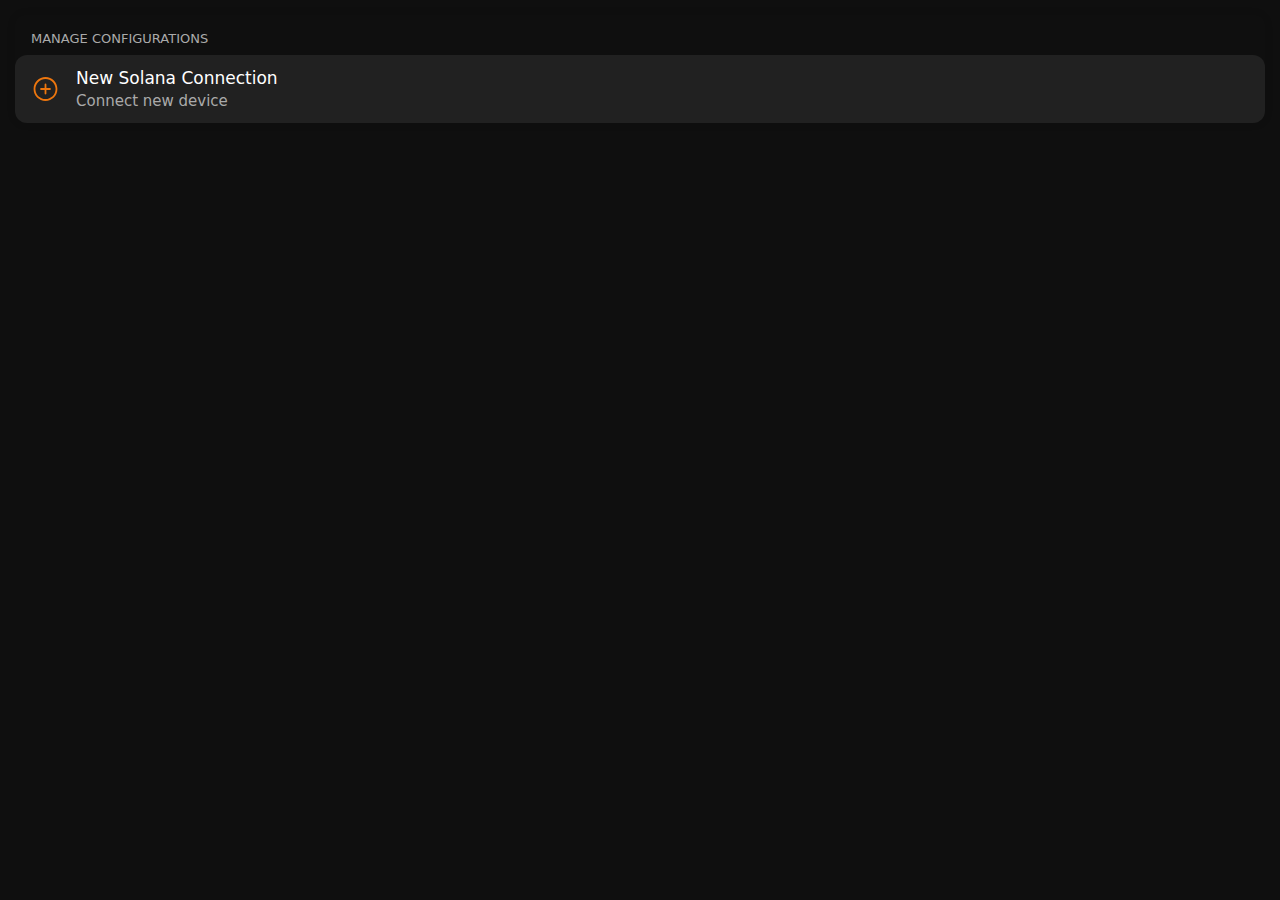
<file: index.html>
<!DOCTYPE html><html lang="en"><head><meta charSet="utf-8"/><meta name="viewport" content="width=device-width, initial-scale=1"/><link rel="stylesheet" href="/_next/static/css/0eabfc91ee663b6a.css" data-precedence="next"/><link rel="preload" as="script" fetchPriority="low" href="/_next/static/chunks/webpack-a1d53158895f1c25.js"/><script src="/_next/static/chunks/4bd1b696-53ad5c552bcbe8b4.js" async=""></script><script src="/_next/static/chunks/215-b8d47d1998640ff3.js" async=""></script><script src="/_next/static/chunks/main-app-a3c9b897c5270ddd.js" async=""></script><script src="/_next/static/chunks/app/layout-f31d4a18c63110ec.js" async=""></script><script src="/_next/static/chunks/870fdd6f-da75306926c7562c.js" async=""></script><script src="/_next/static/chunks/69b09407-3137c758ed9a8eaa.js" async=""></script><script src="/_next/static/chunks/8627a13e-a08041ac518268f6.js" async=""></script><script src="/_next/static/chunks/103-2adcbcd4d38d6fcd.js" async=""></script><script src="/_next/static/chunks/app/page-ea90662c5bd1a8b2.js" async=""></script><link rel="preload" href="https://telegram.org/js/telegram-web-app.js" as="script"/><script>(self.__next_s=self.__next_s||[]).push(["https://telegram.org/js/telegram-web-app.js",{}])</script><script src="/_next/static/chunks/polyfills-42372ed130431b0a.js" noModule=""></script></head><body><div class="tgui-6a12827a138e8827 tgui-56dbb42c1dbd5e2b tgui-865b921add8ee075"><div style="height:100%;width:100%;background:var(--tgui--secondary_bg_color)"><div class="tgui-389a43acd684137a tgui-cfed40fe81d34ad5" style="padding:15px"><section class="tgui-3dfa44f9f78f9a22 tgui-97eca24324122dbc" style="border-radius:10px;box-shadow:0px 0px 10px 1px rgba(0, 0, 0, 0.05)"><div class="tgui-db9be63c4fecf79b"><header class="tgui-d0251b46536ac046 tgui-b7217abb24e8763a"><h1 class="tgui-c3e2e598bd70eee6 tgui-080a44e6ac3f4d27 tgui-5b8bdfbd2af10f59 tgui-c602097b30e4ede9 tgui-f37a43dcc29ade55 tgui-2916d621b0ea5857 tgui-9c200683b316fde6">Manage configurations</h1></header><div class="tgui-4b78bed6e925088e"><div class="tgui-b5d680db78c4cc2e tgui-34eb6f8b96874d40 tgui-b8dfba0b5c3d054c tgui-7b5bccbb645b495f"><div class="tgui-aaa795d78c356ac1"><svg width="29" height="28" fill="none" xmlns="http://www.w3.org/2000/svg" color="var(--tgui--button_color)"><path fill-rule="evenodd" clip-rule="evenodd" d="M14.5 3.9C8.92193 3.9 4.40001 8.42192 4.40001 14c0 5.5781 4.52192 10.1 10.09999 10.1 5.5781 0 10.1-4.5219 10.1-10.1 0-5.57808-4.5219-10.1-10.1-10.1ZM2.60001 14c0-6.57219 5.32781-11.9 11.89999-11.9 6.5722 0 11.9 5.32781 11.9 11.9 0 6.5722-5.3278 11.9-11.9 11.9-6.57218 0-11.89999-5.3278-11.89999-11.9ZM14.5 8.6c.4971 0 .9.40294.9.9v3.6H19c.4971 0 .9.4029.9.9 0 .4971-.4029.9-.9.9h-3.6v3.6c0 .4971-.4029.9-.9.9-.4971 0-.9-.4029-.9-.9v-3.6H10c-.49705 0-.89999-.4029-.89999-.9 0-.4971.40294-.9.89999-.9h3.6V9.5c0-.49706.4029-.9.9-.9Z" fill="currentColor"></path></svg></div><div class="tgui-8735a62be5a8b8a7"><span class="tgui-c3e2e598bd70eee6 tgui-080a44e6ac3f4d27 tgui-5b8bdfbd2af10f59 tgui-65c206f0fd891b6b tgui-a894f59f4c5ad72f"><span class="tgui-1c6d7865a76a19bc">New Solana Connection</span></span><h6 class="tgui-c3e2e598bd70eee6 tgui-080a44e6ac3f4d27 tgui-5b8bdfbd2af10f59 tgui-266b6ffdbad2b90e tgui-8f63cd31b2513281 tgui-d528ef65a8b76273"><span style="color:var(--tgui--hint_color)">Connect new device</span></h6></div></div></div></div></section></div></div></div><script src="/_next/static/chunks/webpack-a1d53158895f1c25.js" async=""></script><script>(self.__next_f=self.__next_f||[]).push([0])</script><script>self.__next_f.push([1,"2:\"$Sreact.fragment\"\n3:I[3726,[],\"ClientSegmentRoot\"]\n4:I[9185,[\"185\",\"static/chunks/app/layout-f31d4a18c63110ec.js\"],\"default\"]\n5:I[9275,[],\"\"]\n6:I[1343,[],\"\"]\n8:I[6513,[],\"ClientPageRoot\"]\n9:I[7534,[\"676\",\"static/chunks/870fdd6f-da75306926c7562c.js\",\"958\",\"static/chunks/69b09407-3137c758ed9a8eaa.js\",\"943\",\"static/chunks/8627a13e-a08041ac518268f6.js\",\"103\",\"static/chunks/103-2adcbcd4d38d6fcd.js\",\"931\",\"static/chunks/app/page-ea90662c5bd1a8b2.js\"],\"default\"]\nc:I[3120,[],\"OutletBoundary\"]\ne:I[3120,[],\"MetadataBoundary\"]\n10:I[3120,[],\"ViewportBoundary\"]\n12:I[6130,[],\"\"]\n1:HL[\"/_next/static/css/0eabfc91ee663b6a.css\",\"style\"]\n"])</script><script>self.__next_f.push([1,"0:{\"P\":null,\"b\":\"CcGO-N_sekZxwwUvkvmkT\",\"p\":\"\",\"c\":[\"\",\"\"],\"i\":false,\"f\":[[[\"\",{\"children\":[\"__PAGE__\",{}]},\"$undefined\",\"$undefined\",true],[\"\",[\"$\",\"$2\",\"c\",{\"children\":[[[\"$\",\"link\",\"0\",{\"rel\":\"stylesheet\",\"href\":\"/_next/static/css/0eabfc91ee663b6a.css\",\"precedence\":\"next\",\"crossOrigin\":\"$undefined\",\"nonce\":\"$undefined\"}]],[\"$\",\"$L3\",null,{\"Component\":\"$4\",\"slots\":{\"children\":[\"$\",\"$L5\",null,{\"parallelRouterKey\":\"children\",\"segmentPath\":[\"children\"],\"error\":\"$undefined\",\"errorStyles\":\"$undefined\",\"errorScripts\":\"$undefined\",\"template\":[\"$\",\"$L6\",null,{}],\"templateStyles\":\"$undefined\",\"templateScripts\":\"$undefined\",\"notFound\":[[\"$\",\"title\",null,{\"children\":\"404: This page could not be found.\"}],[\"$\",\"div\",null,{\"style\":{\"fontFamily\":\"system-ui,\\\"Segoe UI\\\",Roboto,Helvetica,Arial,sans-serif,\\\"Apple Color Emoji\\\",\\\"Segoe UI Emoji\\\"\",\"height\":\"100vh\",\"textAlign\":\"center\",\"display\":\"flex\",\"flexDirection\":\"column\",\"alignItems\":\"center\",\"justifyContent\":\"center\"},\"children\":[\"$\",\"div\",null,{\"children\":[[\"$\",\"style\",null,{\"dangerouslySetInnerHTML\":{\"__html\":\"body{color:#000;background:#fff;margin:0}.next-error-h1{border-right:1px solid rgba(0,0,0,.3)}@media (prefers-color-scheme:dark){body{color:#fff;background:#000}.next-error-h1{border-right:1px solid rgba(255,255,255,.3)}}\"}}],[\"$\",\"h1\",null,{\"className\":\"next-error-h1\",\"style\":{\"display\":\"inline-block\",\"margin\":\"0 20px 0 0\",\"padding\":\"0 23px 0 0\",\"fontSize\":24,\"fontWeight\":500,\"verticalAlign\":\"top\",\"lineHeight\":\"49px\"},\"children\":\"404\"}],[\"$\",\"div\",null,{\"style\":{\"display\":\"inline-block\"},\"children\":[\"$\",\"h2\",null,{\"style\":{\"fontSize\":14,\"fontWeight\":400,\"lineHeight\":\"49px\",\"margin\":0},\"children\":\"This page could not be found.\"}]}]]}]}]],\"notFoundStyles\":[]}]},\"params\":{},\"promise\":\"$@7\"}]]}],{\"children\":[\"__PAGE__\",[\"$\",\"$2\",\"c\",{\"children\":[[\"$\",\"$L8\",null,{\"Component\":\"$9\",\"searchParams\":{},\"params\":\"$0:f:0:1:1:props:children:1:props:params\",\"promises\":[\"$@a\",\"$@b\"]}],null,[\"$\",\"$Lc\",null,{\"children\":\"$Ld\"}]]}],{},null]},null],[\"$\",\"$2\",\"h\",{\"children\":[null,[\"$\",\"$2\",\"OGaRvto6lBYTGN6g5w61s\",{\"children\":[[\"$\",\"$Le\",null,{\"children\":\"$Lf\"}],[\"$\",\"$L10\",null,{\"children\":\"$L11\"}],null]}]]}]]],\"m\":\"$undefined\",\"G\":[\"$12\",\"$undefined\"],\"s\":false,\"S\":true}\n"])</script><script>self.__next_f.push([1,"7:{}\na:{}\nb:{}\n"])</script><script>self.__next_f.push([1,"11:[[\"$\",\"meta\",\"0\",{\"name\":\"viewport\",\"content\":\"width=device-width, initial-scale=1\"}]]\nf:[[\"$\",\"meta\",\"0\",{\"charSet\":\"utf-8\"}]]\n"])</script><script>self.__next_f.push([1,"d:null\n"])</script></body></html>
</file>
<file: _next/static/css/0eabfc91ee663b6a.css>
.tgui-f23c0e195677169c{background:var(--tgui--bg_color);overflow:hidden}.tgui-947b927060015de8{max-height:0;transition:max-height .1s ease-in-out}.tgui-60e7968097edfa6f{color:var(--tgui--link_color);transition:transform .15s ease-out}.tgui-c900ecbd6d8d6d5e{transform:rotate(180deg)}.tgui-b8dfba0b5c3d054c{--tgui--cell--middle--padding:16px 0;align-items:center;display:flex;gap:24px;padding:0 24px}.tgui-7b5bccbb645b495f{gap:16px}.tgui-7edaaf0c57797623{background:var(--tgui--tertiary_bg_color)}.tgui-56b2e897ed7ccb22,.tgui-aaa795d78c356ac1{align-items:center;display:flex;justify-content:center}.tgui-8735a62be5a8b8a7{display:flex;flex-direction:column;flex-grow:1;gap:2px;max-width:100%;min-width:0;padding:var(--tgui--cell--middle--padding)}.tgui-1c6d7865a76a19bc,.tgui-8735a62be5a8b8a7>*{overflow:hidden;text-overflow:ellipsis}.tgui-b8dfba0b5c3d054c:not(.tgui-6c49dadccf648a5b) .tgui-1c6d7865a76a19bc,.tgui-b8dfba0b5c3d054c:not(.tgui-6c49dadccf648a5b) .tgui-8735a62be5a8b8a7>*{white-space:nowrap}.tgui-46dd90b57ffed25f{color:var(--tgui--subtitle_text_color)}.tgui-a894f59f4c5ad72f{align-items:center;display:inline-flex;gap:4px}.tgui-bb909928b48f948b,.tgui-d528ef65a8b76273,.tgui-fc059ed3ac5799a6{color:var(--tgui--hint_color)}.tgui-7b5bccbb645b495f{--tgui--cell--middle--padding:12px 0;padding:0 16px}@media (hover:hover) and (pointer:fine){.tgui-b8dfba0b5c3d054c:hover{background:var(--tgui--tertiary_bg_color)}}.tgui-b5d680db78c4cc2e{cursor:pointer;isolation:isolate;position:relative;transition:opacity .15s ease-out}.tgui-b5d680db78c4cc2e[readonly]{cursor:default;pointer-events:visible}.tgui-b5d680db78c4cc2e[disabled]{cursor:default;opacity:.35}.tgui-34eb6f8b96874d40:active,.tgui-7c5d6c1f6bbe3eaf:active{opacity:.65}@media (hover:hover) and (pointer:fine){.tgui-34eb6f8b96874d40:hover,.tgui-7c5d6c1f6bbe3eaf:hover{opacity:.85}}.tgui-8071f6e38c77bc0b{border-radius:inherit;bottom:0;left:0;overflow:hidden;position:absolute;right:0;top:0;transition:background-color .15s ease-out}.tgui-e156954daf886976{animation:tgui-81605f53eca39186 .3s cubic-bezier(.3,.3,.5,1);background:var(--tgui--outline);border-radius:50%;content:"";height:24px;margin:-12px 0;opacity:0;position:absolute;width:24px}@keyframes tgui-81605f53eca39186{0%{opacity:1;transform:scale(1)}30%{opacity:1}to{opacity:0;transform:scale(8)}}.tgui-30064fce0d501f17{font-size:var(--tgui--subheadline1--font_size);line-height:var(--tgui--subheadline1--line_height)}.tgui-8f63cd31b2513281{font-size:var(--tgui--subheadline2--font_size);line-height:var(--tgui--subheadline2--line_height)}.tgui-c3e2e598bd70eee6{font-family:var(--tgui--font-family)}.tgui-080a44e6ac3f4d27{margin:0}.tgui-5c92f90c2701fa17{font-weight:var(--tgui--font_weight--accent1)}.tgui-809f1f8a3f64154d{font-weight:var(--tgui--font_weight--accent2)}.tgui-5b8bdfbd2af10f59{font-weight:var(--tgui--font_weight--accent3)}.tgui-c602097b30e4ede9{text-transform:uppercase}.tgui-2916d621b0ea5857{font-size:var(--tgui--caption1--font_size);line-height:var(--tgui--caption1--line_height)}.tgui-937d123c23df98b3{font-size:var(--tgui--caption2--font_size);line-height:var(--tgui--caption2--line_height)}.tgui-65c206f0fd891b6b{font-size:var(--tgui--text--font_size);line-height:var(--tgui--text--line_height)}.tgui-91c5537b51b490a7{border-radius:50%}.tgui-305551eb3f5abb68.tgui-305551eb3f5abb68{background-color:var(--tgui--secondary_fill);color:var(--tgui--link_color)}.tgui-30d8642662534eb5{align-items:center;background-color:var(--tgui--tertiary_bg_color);box-shadow:0 0 0 1px var(--tgui--outline);display:flex;justify-content:center;position:relative}.tgui-1191c597a64dbd25{border-radius:inherit;display:block;height:100%;object-fit:cover;position:absolute;visibility:hidden;width:100%}.tgui-72bd4140eca37f53 .tgui-1191c597a64dbd25{visibility:visible}.tgui-5ee2f1c6e1da49b5{align-items:center;display:flex;justify-content:center;position:absolute}.tgui-e3bcc434a6ee9317{position:absolute;right:-12px;top:-12px}.tgui-562f7459d74103ea{align-items:center;border-radius:20px;box-sizing:border-box;display:inline-flex;height:20px;justify-content:center;margin:0 6px;min-width:20px;padding:0 5px}.tgui-c1a5e9170826a773{height:24px;padding:0 6px}.tgui-4f69ed647e40e245{border-radius:50%;display:inline-block;height:6px;margin:7px;width:6px}.tgui-6e63faaa2b33f4ae{background:var(--tgui--button_color);color:var(--tgui--button_text_color)}.tgui-4b52474c713ffa7c{background:var(--tgui--destructive_text_color);color:var(--tgui--button_text_color)}.tgui-0278f262d68294f0{background:var(--tgui--secondary_fill);color:var(--tgui--link_color)}.tgui-0883e451f3707277{background:var(--tgui--plain_background);color:var(--tgui--plain_foreground)}.tgui-6b3dbcedd9052940{background:var(--tgui--white);color:var(--tgui--link_color)}.tgui-e05fce4753086879{font-size:var(--tgui--headline--font_size);line-height:var(--tgui--headline--line_height)}.tgui-c6d7432a5c12debe{font-size:var(--tgui--large_title--font_size);line-height:var(--tgui--large_title--line_height)}.tgui-2fc52ee93e8068a6{font-size:var(--tgui--title1--font_size);line-height:var(--tgui--title1--line_height)}.tgui-72c2a480384c4fb1{font-size:var(--tgui--title2--font_size);line-height:var(--tgui--title2--line_height)}.tgui-45c5f45d3e9105f4{font-size:var(--tgui--title3--font_size);line-height:var(--tgui--title3--line_height)}.tgui-54214e0db34f53c3{position:absolute;right:-12px;top:0}.tgui-28e0a2576155be01{display:flex}.tgui-28e0a2576155be01>:not(:first-child){margin-left:-12px}.tgui-28e0a2576155be01>*{box-shadow:0 0 0 3px var(--tgui--bg_color)}.tgui-c3d21871b48e0ba3{background:var(--tgui--bg_color);display:flex;gap:20px;overflow:hidden;padding:16px 20px;position:relative}.tgui-7b260d7ad33f3ba0:not(.tgui-f80265c401d577b0){box-shadow:var(--tgui--base--section--box_shadow)}.tgui-cefdf70a2d9648ea{border-radius:16px}.tgui-f80265c401d577b0{padding:20px}.tgui-f80265c401d577b0 .tgui-2646957e5c9379f3{color:var(--tgui--white)}.tgui-f80265c401d577b0 .tgui-62a759a0c54c3667{color:var(--tgui--white);opacity:.8}.tgui-d67d90bbcab86e14{background:var(--tgui--bg_color)}.tgui-7b260d7ad33f3ba0.tgui-d67d90bbcab86e14{border:1px solid var(--tgui--outline);border-radius:16px;box-shadow:none;margin:8px 20px}.tgui-cefdf70a2d9648ea.tgui-d67d90bbcab86e14{background:var(--tgui--quartenary_bg_color);margin:8px 16px}.tgui-11921b54915b369c{bottom:0;left:0;position:absolute;right:0;top:0}.tgui-a04b768cea14d789{display:flex;flex:1 1;flex-direction:column;gap:2px;z-index:var(--tgui--z-index--simple)}.tgui-62a759a0c54c3667{color:var(--tgui--subtitle_text_color)}.tgui-1e638bcb841cdfbc{color:var(--tgui--hint_color)}.tgui-5e0d89b3bc8342d8{display:flex;gap:4px;margin-top:10px}.tgui-fa2f2ea4a4ffc035{border-radius:50%;height:28px}.tgui-79024fcb6d81ad79{background:var(--tgui--secondary_fill);border-left:3px solid var(--tgui--link_color);border-radius:4px;padding:6px 28px 8px 12px;position:relative}.tgui-16ed20e7a6e2daa0{color:var(--tgui--text_color)}.tgui-bd5b6cd161834705{display:block;position:absolute;right:6px;top:4px}.tgui-6c9b3f1fd52a3108{color:var(--tgui--link_color)}.tgui-117e77cd385a9c8d{align-items:center;border:none;border-radius:8px;box-sizing:border-box;display:inline-flex;justify-content:center;max-width:100%;min-width:80px;text-decoration:none}.tgui-726846958fe7f4a0{flex-grow:1;width:100%}.tgui-117e77cd385a9c8d:after{background:var(--tgui--bg_color);bottom:0;content:"";left:0;opacity:0;position:absolute;right:0;top:0;transition:opacity .15s ease-out}.tgui-06cc94d03a7c4dd7,.tgui-8310172a5320ab71{align-items:center;display:flex;justify-content:center}.tgui-5f6014c0f063b6de{overflow:hidden;text-overflow:ellipsis;white-space:nowrap;z-index:var(--tgui--z-index--simple)}.tgui-014f2b7d196b090d.tgui-014f2b7d196b090d{align-items:center;background:inherit;border-radius:inherit;color:var(--tgui--button--spinner-color);cursor:auto;display:flex;height:100%;justify-content:center;position:absolute;width:100%}.tgui-13f23a224303ddaa{border-radius:20px;gap:6px;height:36px;min-width:34px;padding:8px 12px}.tgui-1a16a49d89076ff4{gap:8px;height:42px;min-width:42px;padding:8px 14px}.tgui-9cef742a22f195c9{gap:10px;height:50px;padding:10px 20px}.tgui-8a1ca9efa24f4809{--tgui--button--hovered-opacity:.15;--tgui--button--spinner-color:var(--tgui--button_text_color);background:var(--tgui--button_color);color:var(--tgui--button_text_color)}.tgui-91bda9a36246a33c{--tgui--button--hovered-opacity:.07;--tgui--button--spinner-color:var(--tgui--link_color);background:var(--tgui--secondary_fill);color:var(--tgui--link_color)}.tgui-48956537c34690db{--tgui--button--hovered-opacity:.03;--tgui--button--spinner-color:var(--tgui--plain_foreground);background:transparent;color:var(--tgui--link_color)}.tgui-93106efd6b6d66ee{background:var(--tgui--plain_background)}.tgui-93106efd6b6d66ee,.tgui-e884e36ff1faa596{--tgui--button--hovered-opacity:.5;--tgui--button--spinner-color:var(--tgui--plain_foreground);color:var(--tgui--plain_foreground)}.tgui-e884e36ff1faa596{background:inherit;box-shadow:0 0 0 1px var(--tgui--outline)}.tgui-ba6d30cc81e39ae5{--tgui--button--hovered-opacity:.5;--tgui--button--spinner-color:var(--tgui--surface_dark);background:var(--tgui--white)}.tgui-55e8aa7f5cea2280.tgui-1a16a49d89076ff4{border-radius:12px}.tgui-55e8aa7f5cea2280:after{content:unset}.tgui-490cb0f5ec4998f3 .tgui-06cc94d03a7c4dd7,.tgui-490cb0f5ec4998f3 .tgui-5f6014c0f063b6de,.tgui-490cb0f5ec4998f3 .tgui-8310172a5320ab71{opacity:0}@media (hover:hover) and (pointer:fine){.tgui-117e77cd385a9c8d:hover:after{opacity:var(--tgui--button--hovered-opacity)}}.tgui-0ac8c3540e603b63{color:var(--tgui--link_color)}.tgui-562a3eae646b486d{color:var(--tgui--hint_color)}.tgui-dbf261f4b3046bb3{background:var(--tgui--tertiary_bg_color);border-radius:20px;box-shadow:0 32px 64px 0 rgba(0,0,0,.04),0 0 2px 1px rgba(0,0,0,.02);display:inline-block;overflow:hidden;position:relative}.tgui-c6ad96fdf8ce4b28{background:var(--tgui--plain_foreground)}.tgui-80c6a0ba7b3c11fd{--tgui--cell--middle--padding:16px 0;background:var(--tgui--card_bg_color);padding:0 20px}.tgui-814d1971a92687e3{--tgui--text_color:var(--tgui--white);--tgui--hint_color:hsla(0,0%,100%,.75);background:linear-gradient(180deg,transparent 0,var(--tgui--black) 100%);bottom:0;left:0;padding-top:48px;position:absolute;right:0}.tgui-422c21c917cc0873{display:-webkit-box;-webkit-line-clamp:2;-webkit-box-orient:vertical;white-space:break-spaces}.tgui-27c5a061c5f35c04{font-weight:var(--tgui--font_weight--accent2)}.tgui-814d1971a92687e3 .tgui-27c5a061c5f35c04{color:var(--tgui--white)}.tgui-79efb12936705a6f{position:absolute;right:16px;top:16px}.tgui-6372c64c79ad2959{align-items:center;border-radius:10px;box-sizing:border-box;display:inline-flex;gap:8px;justify-content:center;padding:8px 12px;-webkit-user-select:none;-moz-user-select:none;user-select:none}.tgui-b8b077d7e3491b30{background:var(--tgui--surface_primary);box-shadow:0 12px 24px 0 rgba(0,0,0,.05)}.tgui-ccc3e4a302799418{background:var(--tgui--plain_background)}.tgui-fdfccf8f92c11530{border-radius:10px;box-shadow:0 0 0 1px var(--tgui--outline)}.tgui-9c7ff8cd23a6ea9a{color:var(--tgui--plain_foreground);flex:1 1;overflow:hidden;text-overflow:ellipsis}.tgui-0d7ce20ebc0fc7aa{margin-right:2px}.tgui-67f596882eb2b6ab{align-items:center;color:var(--tgui--secondary_hint_color);display:flex;margin-top:1.5px}.tgui-a8ce18a8594cea9b{align-items:center;background:transparent;border:none;color:var(--tgui--link_color);display:flex;gap:24px;height:48px;padding:10px 24px;width:100%}.tgui-6e7ca796043fe6ca{color:var(--tgui--destructive_text_color)}.tgui-f464dba82cb8b46e{gap:18px;height:44px;padding:8px 18px}.tgui-c5be765fabc1327f{text-align:right}.tgui-437ab2028f14c95c{align-items:center;color:var(--tgui--secondary_hint_color);display:flex;gap:12px}.tgui-4af039094fb946b4{color:var(--tgui--hint_color);margin:2px 0 0}.tgui-97dd747d03e9d3e0{align-items:center;color:var(--tgui--hint_color);display:flex;gap:8px}.tgui-64a5a0dc5509605e{flex-grow:1;overflow-wrap:anywhere}.tgui-3b026a2674eb3f4c{flex-shrink:0}.tgui-dda0e80fdf796ba5{border:none;border-radius:12px;display:inline-flex;padding:8px}.tgui-b92d762e02762017{border-radius:50%;padding:6px}.tgui-93cba8aff2e72079{background:var(--tgui--secondary_fill);color:var(--tgui--link_color)}.tgui-08ef1486bc111162{background:transparent;color:var(--tgui--link_color)}.tgui-2250ff52f0b5cf71{background:var(--tgui--plain_background);color:var(--tgui--plain_foreground)}.tgui-53781f3cf83e8be1{background:inherit;box-shadow:0 0 0 1px var(--tgui--outline);color:var(--tgui--plain_foreground)}.tgui-39e9f02ce4b4b950{display:flex;gap:12px}.tgui-b3d7f75461a64b76{gap:8px}.tgui-c5545e0bc6105e48{align-items:center;background:transparent;border:none;border-radius:12px;box-sizing:border-box;color:var(--tgui--link_color);display:flex;flex:1 0;flex-direction:column;gap:3px;justify-content:center;max-width:100%;min-height:60px;min-width:64px;padding:0 12px}.tgui-bf32cd3c110b8729{gap:4px;min-height:64px;min-width:72px}.tgui-99a630d0096f2169{background:var(--tgui--secondary_fill)}.tgui-30bf4976f818e8bf{background:var(--tgui--plain_background);color:var(--tgui--plain_foreground)}.tgui-c0c9bf3b1a53a8a4{max-width:inherit;overflow:hidden;text-overflow:ellipsis;white-space:nowrap}.tgui-389a43acd684137a>:not(:last-child){margin-bottom:12px}.tgui-cfed40fe81d34ad5{box-sizing:border-box;padding:10px 18px}.tgui-e5c3a5b87f8b1f46{align-items:center;display:flex;flex-direction:column;gap:24px;justify-content:center;overflow:hidden;padding:32px}.tgui-9c3dbc0ef84585d4{margin:0;overflow-wrap:anywhere;text-align:center}.tgui-87cd6af55f73428d{color:var(--tgui--hint_color)}.tgui-87cd6af55f73428d:not(:first-child){margin-top:8px}.tgui-8e15431b81f6601e .tgui-db9be63c4fecf79b{background:var(--tgui--section_bg_color);box-shadow:0 1px 2px 0 rgba(0,0,0,.1)}.tgui-97eca24324122dbc .tgui-4b78bed6e925088e{background:var(--tgui--section_bg_color);border-radius:12px}.tgui-97eca24324122dbc .tgui-4b78bed6e925088e>:first-child{border-radius:12px 12px 0 0}.tgui-97eca24324122dbc .tgui-4b78bed6e925088e>:last-child{border-radius:0 0 12px 12px}.tgui-97eca24324122dbc .tgui-4b78bed6e925088e>:only-child{border-radius:12px}.tgui-8af0d10d5540c6cc{border-top:none;border-color:var(--tgui--outline);border-width:var(--tgui--border--width);margin:0}.tgui-dbb364e8ced00cc8{padding:12px 24px}.tgui-8c4c6f82ba895475{padding:8px 16px 0}.tgui-8ebba379083b615a{padding:16px 24px 20px;text-align:center}.tgui-8c4c6f82ba895475.tgui-8ebba379083b615a{padding:16px 16px 0}.tgui-67471b69da3e3062{color:var(--tgui--section_header_text_color)}.tgui-d0251b46536ac046{color:var(--tgui--link_color);padding:20px 24px 4px 22px}.tgui-34fd1a25cc171439{color:var(--tgui--text_color);padding-left:24px}.tgui-b7217abb24e8763a{color:var(--tgui--section_header_text_color);padding:16px 16px 8px}.tgui-b7217abb24e8763a.tgui-34fd1a25cc171439{color:var(--tgui--text_color);padding:0 0 12px}.tgui-f492b616576c67fb{display:flex;gap:9px;padding:12px}.tgui-d45985ba4cb27e5f{background:var(--tgui--tertiary_bg_color);border-radius:2px;height:3px;min-width:3px;width:100%}.tgui-352b8d247f473986{background:var(--tgui--link_color)}.tgui-b53f1370d519b689{display:flex;flex-direction:column;gap:24px;margin:0;padding:32px 44px}.tgui-732e8859c58ffb77{flex-direction:row}.tgui-4614301efc783534{display:flex;overflow-x:scroll;-webkit-overflow-scrolling:touch;scrollbar-width:none}.tgui-4e145f66199825da::-webkit-scrollbar{display:none}.tgui-caaaa27ccfa566b7{--tgui--timeline--item--thickness:4px;--tgui--timeline--item--size:12px;display:flex;gap:32px}.tgui-caaaa27ccfa566b7:last-child .tgui-3fc2f0d7045d23d8{display:none}.tgui-0f46575488c31b93{min-width:var(--tgui--timeline--item--size);position:relative}.tgui-d7ba9c56743387af{border-radius:50%;height:var(--tgui--timeline--item--size);left:0;top:4px;width:var(--tgui--timeline--item--size)}.tgui-3fc2f0d7045d23d8,.tgui-d7ba9c56743387af{background:var(--tgui--quartenary_bg_color);position:absolute}.tgui-3fc2f0d7045d23d8{border-radius:2px;bottom:0;height:calc(100% - 4px);left:50%;top:24px;transform:translateX(-50%);width:var(--tgui--timeline--item--thickness)}.tgui-bf9f87dd32ecad81{overflow:hidden}.tgui-2b850faa8f3a520a{display:inline-block;margin-bottom:4px}.tgui-b9a4d9afcd70e355{color:var(--tgui--hint_color)}.tgui-581d134185fd28b4 .tgui-d7ba9c56743387af,.tgui-dcd66bc07faad440 .tgui-3fc2f0d7045d23d8,.tgui-dcd66bc07faad440 .tgui-d7ba9c56743387af{background:var(--tgui--link_color)}.tgui-566b727e7a35e935 .tgui-0f46575488c31b93{--tgui--timeline--item--size:16px}.tgui-566b727e7a35e935 .tgui-d7ba9c56743387af{top:6px}.tgui-566b727e7a35e935 .tgui-3fc2f0d7045d23d8{height:calc(100% + 26px);top:6px}.tgui-f461f2eeb28c21d0{flex-direction:column;gap:24px}.tgui-f461f2eeb28c21d0 .tgui-0f46575488c31b93{align-items:center;display:flex;height:var(--tgui--timeline--item--size)}.tgui-f461f2eeb28c21d0 .tgui-d7ba9c56743387af{top:0}.tgui-f461f2eeb28c21d0 .tgui-3fc2f0d7045d23d8{height:var(--tgui--timeline--item--thickness);left:0;top:50%;transform:translateY(-50%);width:calc(100% + 36px)}.tgui-f461f2eeb28c21d0 .tgui-2b850faa8f3a520a{white-space:nowrap}.tgui-81a5164cd16c05d5{stroke:var(--tgui--link_color);transform:rotate(-90deg)}.tgui-ced47fd163a53511{border-radius:2px;height:4px;overflow:hidden;position:relative}.tgui-44060f289fdbdb84:after{bottom:0;content:"";left:0;opacity:.4;right:0;top:0}.tgui-027278a6d6708965,.tgui-44060f289fdbdb84:after{background:var(--tgui--link_color);position:absolute}.tgui-027278a6d6708965{border-radius:inherit;height:100%;transition:width .2s ease;z-index:var(--tgui--z-index--simple)}.tgui-97f2df57786b02dc{position:relative}.tgui-3eb6091f664c15d6:after,.tgui-3eb6091f664c15d6:before{bottom:0;content:"";left:0;position:absolute;right:0;top:0;z-index:var(--tgui--z-index--simple)}.tgui-97f2df57786b02dc:before{background:var(--tgui--secondary_bg_color)}.tgui-97f2df57786b02dc:not(.tgui-ecf101b3117a96c8):after{animation:tgui-3a837cc9661e7502 1.8s linear infinite;background-color:var(--tgui--bg_color);z-index:var(--tgui--z-index--skeleton)}@keyframes tgui-3a837cc9661e7502{0%,to{opacity:.4}50%{opacity:.7}}.tgui-bed09b0692380ce7{animation:tgui-738ce40067f9bb6e .34s cubic-bezier(.3,.3,.5,1);bottom:10px;box-sizing:border-box;left:10px;max-width:460px;position:fixed;right:10px;transition:transform .32s cubic-bezier(.3,.3,.5,1);-webkit-user-select:none;-moz-user-select:none;user-select:none}.tgui-a869502f11f22b6c{align-items:center;-webkit-backdrop-filter:blur(28px);backdrop-filter:blur(28px);background:var(--tgui--surface_dark);border-radius:10px;bottom:0;box-sizing:border-box;display:flex;gap:12px;left:0;padding:10px 16px 10px 10px;position:-webkit-sticky;position:sticky;right:0;top:0;width:100%}.tgui-a1e25a2488982fc5{transform:translate3d(0,140%,0)}.tgui-c2ca59c94a46245e{bottom:16px}.tgui-c2ca59c94a46245e .tgui-a869502f11f22b6c{border-radius:14px}.tgui-093aea87229643ac,.tgui-229bfa1a0a8ac43f{align-items:center;color:var(--tgui--toast_accent_color);display:flex}.tgui-7d8f183ba67229e9{color:var(--tgui--white);display:flex;flex:1 1;flex-direction:column;gap:1px}@keyframes tgui-738ce40067f9bb6e{0%{transform:translate3d(0,140%,0)}to{transform:translateZ(0)}}.tgui-4d26fba7185ffa9f{background:transparent;border:none;color:var(--tgui--toast_accent_color);padding:0}.tgui-86f452d8e92a2075{display:table;position:relative}.tgui-86f452d8e92a2075:before{background-color:var(--tgui--bg_color);background-image:url(/_next/static/media/2d82b92e720462f8dd3b.5a2e8021.svg);bottom:0;content:"";left:0;position:absolute;right:0;top:0;transition:.4s ease;z-index:var(--tgui--z-index--simple)}.tgui-aff2a6268e887037:before{opacity:0}.tgui-abbb25a9ce45033e{cursor:pointer;position:relative}.tgui-6e9776e8c33b2626{cursor:default;opacity:.3}.tgui-21b20ecaad17ccf9{color:var(--tgui--outline);display:block}.tgui-bca5056bf34297b0{color:var(--tgui--link_color);opacity:0;position:absolute;top:0;transition:opacity .15s ease-out}.tgui-60cf4cc79ba44c4f:checked~.tgui-bca5056bf34297b0{opacity:1}.tgui-b9fd8cdf929947df{height:1px;margin:-1px;padding:0;position:absolute;white-space:nowrap;width:1px;clip:rect(0,0,0,0);border:0;-webkit-clip-path:inset(50%);clip-path:inset(50%);opacity:0;overflow:hidden}.tgui-a03137b1ed760aaf{display:flex;gap:10px;min-height:48px;padding:10px 12px 10px 16px}.tgui-ca1c0e2d013ae260{min-height:50px;padding:10px 16px}.tgui-f3ab78c8048cb9dc{align-items:center;background:conic-gradient(from 0deg at 50% 50%,#0c28ff 0deg,#03ffff 60deg,#24d627 120deg,#fdff22 180deg,#ff2227 240deg,#fe2df6 300deg,#7122ff 1turn);border-radius:50%;display:flex;height:24px;justify-content:center;position:relative;width:24px}.tgui-93beab8699996b1e{border-radius:50%;height:16px;width:16px}.tgui-93beab8699996b1e:after,.tgui-93beab8699996b1e:before{border-radius:inherit;content:"";position:absolute}.tgui-93beab8699996b1e:before{background:var(--tgui--bg_color);bottom:2px;left:2px;right:2px;top:2px}.tgui-93beab8699996b1e:after{background:inherit;bottom:4px;left:4px;right:4px;top:4px}.tgui-21dba5277ef0ddd7{flex:1 1}.tgui-8ca550c2fc85eff5{background:var(--tgui--bg_color);padding:20px 22px 16px;position:relative}.tgui-8ca550c2fc85eff5 .tgui-9f9a52f695b85cc9{background:var(--tgui--bg_color);border-radius:5px;color:var(--tgui--secondary_hint_color);left:32px;max-width:calc(100% - 32px * 2 - 22px);overflow:hidden;padding:0 6px;position:absolute;text-overflow:ellipsis;top:6px;white-space:nowrap}.tgui-4a83fef1f04acb0e{pointer-events:none;position:relative}.tgui-7707c5d942b7b9af.tgui-4a83fef1f04acb0e{opacity:.35}.tgui-8ca550c2fc85eff5.tgui-4a83fef1f04acb0e:after{background:var(--tgui--bg_color);bottom:0;content:"";left:0;opacity:.5;position:absolute;right:0;top:0}.tgui-0f5050defacbf813{align-items:center;box-sizing:border-box;display:flex}.tgui-16b3783d394bc7db,.tgui-8f04eff653cfa5e5{display:flex}.tgui-8ca550c2fc85eff5 .tgui-0f5050defacbf813{border-radius:14px;box-shadow:0 0 0 2px var(--tgui--outline)}.tgui-8ca550c2fc85eff5.tgui-41b168516bddcf4b .tgui-9f9a52f695b85cc9{color:var(--tgui--destructive_text_color)}.tgui-8ca550c2fc85eff5.tgui-41b168516bddcf4b .tgui-0f5050defacbf813{box-shadow:0 0 0 2px var(--tgui--destructive_text_color)}.tgui-8ca550c2fc85eff5.tgui-89277928456f0e30 .tgui-9f9a52f695b85cc9{color:var(--tgui--link_color)}.tgui-8ca550c2fc85eff5.tgui-89277928456f0e30 .tgui-0f5050defacbf813{box-shadow:0 0 0 2px var(--tgui--link_color)}.tgui-7707c5d942b7b9af .tgui-0f5050defacbf813{background:var(--tgui--bg_color);border-radius:12px}.tgui-7707c5d942b7b9af.tgui-41b168516bddcf4b .tgui-0f5050defacbf813{box-shadow:0 0 0 1.5px var(--tgui--destructive_text_color)}.tgui-d9de1f32aee12a15{gap:12px;padding:12px 16px}.tgui-9b2ad13855aef059{min-height:48px}.tgui-c4863cd4c893a047{background:transparent;border:0;box-sizing:border-box;color:var(--tgui--text_color);display:block;margin:0;outline:0;padding:0;resize:none;text-overflow:ellipsis;width:100%}.tgui-c4863cd4c893a047::-webkit-inner-spin-button,.tgui-c4863cd4c893a047::-webkit-outer-spin-button{-webkit-appearance:none}.tgui-c4863cd4c893a047::placeholder{color:var(--tgui--secondary_hint_color)}.tgui-6cca8a28a056cc34{--tgui--multiselect--min-height:52px;min-height:var(--tgui--multiselect--min-height);position:relative;width:100%}.tgui-1ed7193796bd9fff.tgui-1ed7193796bd9fff{min-height:var(--tgui--multiselect--min-height);padding-right:48px}.tgui-e9b05eb8feaa0359{color:var(--tgui--secondary_hint_color);position:absolute;right:16px}.tgui-c56e136f855e5144{--tgui--multiselect--gap:8px;box-sizing:border-box;display:flex;flex-grow:1;flex-shrink:1;flex-wrap:wrap;gap:var(--tgui--multiselect--gap);margin:0;max-width:100%;overflow:hidden;padding:8px;position:relative}.tgui-991d85450550abb9{max-width:calc(100% - var(--tgui--multiselect--gap));padding:6px 12px}.tgui-41e02fd2529dfbd2{-webkit-appearance:none;-moz-appearance:none;appearance:none;background:transparent;border:0;box-shadow:none;color:var(--tgui--text_color);display:flex;flex:1 1;flex-direction:column;justify-content:center;outline:none;padding:0 8px;position:relative;width:100%}.tgui-41e02fd2529dfbd2::placeholder{color:var(--tgui--secondary_hint_color)}.tgui-41e02fd2529dfbd2[readonly]{cursor:default}.tgui-ac1d436c45aafe04 .tgui-41e02fd2529dfbd2{text-overflow:ellipsis;white-space:nowrap}.tgui-0b4134fd8d5c05ac{color:var(--tgui--hint_color);display:flex}.tgui-70d34454bcf3c3e4{background:var(--tgui--bg_color);border-radius:12px;box-shadow:0 32px 64px 0 rgba(0,0,0,.04),0 0 2px 1px rgba(0,0,0,.02);box-sizing:border-box;margin-top:8px;max-height:168px;overflow-y:scroll;width:100%}.tgui-6a25d2bd42bb932c{color:var(--tgui--hint_color)}.tgui-15f9ec3c119467a6{height:48px;padding:0 16px}.tgui-e3f4e376df0c272c{color:var(--tgui--link_color)}.tgui-e9c83f4f150e5513{z-index:var(--tgui--z-index--simple)}.tgui-97a62789a70393d0{position:absolute}.tgui-6ae8c47f9448321b{content:"";display:block;transform:translateY(1px)}.tgui-6c3deae89ec68e99{transform:rotate(90deg) translate(50%,-50%);transform-origin:right}.tgui-fed67e27ad8cb75f{transform:rotate(180deg)}.tgui-b27d1c4f6222569e{transform:rotate(-90deg) translate(-50%,-50%);transform-origin:left}.tgui-9bfdebc3fdae031b{cursor:pointer;position:relative}.tgui-55c1caaee1c1e33e{cursor:default;opacity:.25}.tgui-18734a5360b84fba{color:var(--tgui--outline);display:block}.tgui-1ec4b447aa5cf66a{color:var(--tgui--link_color);opacity:0;position:absolute;top:0}.tgui-18734a5360b84fba,.tgui-1ec4b447aa5cf66a{transition:opacity .15s ease-out}.tgui-7cd9bbef46d9194c:checked~.tgui-18734a5360b84fba{opacity:0}.tgui-7cd9bbef46d9194c:checked~.tgui-1ec4b447aa5cf66a{opacity:1}.tgui-a641ca1e63331268{background:var(--tgui--bg_color);bottom:0;box-sizing:border-box;left:0;padding:32px 20px;position:fixed;right:0;top:0}.tgui-a40b67b8ec9e3a49,.tgui-a641ca1e63331268{align-items:center;display:flex;flex-direction:column;justify-content:center;overflow:hidden}.tgui-a40b67b8ec9e3a49{flex:1 1;max-width:100%;text-overflow:ellipsis;white-space:nowrap}.tgui-bf64531d065e1bd9 .tgui-a40b67b8ec9e3a49{flex:unset}.tgui-7df9ee9d6d6586de,.tgui-a40b67b8ec9e3a49{overflow:hidden;text-overflow:ellipsis;white-space:nowrap}.tgui-7df9ee9d6d6586de{max-width:100%;text-align:center}.tgui-36c453f0a9d51371{display:flex;flex-wrap:wrap;gap:16px;justify-content:center;margin-top:20px}.tgui-0e77c7f1a1b82c84{--tgui--pin_input--buttons-gap:12px;--tgui--pin_input--button-width:33.3%;display:flex;flex-direction:column;flex-wrap:wrap;gap:var(--tgui--pin_input--buttons-gap);margin-top:52px;width:100%}.tgui-bf64531d065e1bd9 .tgui-0e77c7f1a1b82c84{--tgui--pin_input--button-width:76px}.tgui-49b69c407401f76c{display:flex;gap:var(--tgui--pin_input--buttons-gap);justify-content:center}.tgui-49b69c407401f76c:last-child{justify-content:flex-end;margin-left:calc(var(--tgui--pin_input--buttons-gap) * 2)}.tgui-bf64531d065e1bd9 .tgui-49b69c407401f76c:last-child{justify-content:center;margin-left:calc(var(--tgui--pin_input--button-width) + var(--tgui--pin_input--buttons-gap))}.tgui-14d79626209a204a{color:var(--tgui--link_color);display:block;margin:auto}.tgui-6eaa561b38208c72{background:var(--tgui--tertiary_bg_color);border:none;border-radius:16px;color:var(--tgui--text_color);height:56px;padding:0;width:var(--tgui--pin_input--button-width)}.tgui-3bea52c968cee224{border-radius:50%;height:76px;width:76px}.tgui-bad1e0d3a612c110{align-items:center;background:var(--tgui--bg_color);border:2.5px solid var(--tgui--divider);border-radius:12px;display:flex;height:44px;justify-content:center;padding:0;transition:border-color .15s ease-out;width:40px}.tgui-b9a1527d00258387{background:var(--tgui--link_color);border:none;border-radius:50%;height:13px;opacity:.1;width:13px}.tgui-b9a1527d00258387.tgui-1d6fb1351888c5e0{opacity:1}.tgui-bad1e0d3a612c110:focus-within{border-color:var(--tgui--link_color)}.tgui-9fa4f4531187df59{background:var(--tgui--text_color);border-radius:50%;height:8px;width:8px}.tgui-de477a8e3910f19f{cursor:pointer;display:block;position:relative}.tgui-d5c5e7402bfd8c12{cursor:default;opacity:.25}.tgui-bfcd091645843388{color:var(--tgui--outline);display:block}.tgui-8d2d5ba97b4abd79{color:var(--tgui--link_color);opacity:0;position:absolute;top:0}.tgui-8d2d5ba97b4abd79,.tgui-bfcd091645843388{transition:opacity .15s ease-out}.tgui-743a4b0f25e5d51b:checked~.tgui-bfcd091645843388{opacity:0}.tgui-743a4b0f25e5d51b:checked~.tgui-8d2d5ba97b4abd79{opacity:1}.tgui-0487bdb4329cd879{display:flex;gap:4px;padding:12px;position:relative}.tgui-6169bc2e9d6fdeb8{color:var(--tgui--tertiary_bg_color);position:relative}.tgui-6169bc2e9d6fdeb8:focus-visible{outline:2px solid var(--tgui--link_color)}.tgui-f0faaa15f44569ba{color:var(--tgui--link_color);position:absolute}.tgui-52ba7059852e9950{bottom:0;margin:0;opacity:0;position:absolute;top:0}.tgui-919c5658483cae11{position:relative}.tgui-a0742fd4c73756f7{-webkit-appearance:none;-moz-appearance:none;appearance:none;background:inherit;border:none;border-radius:inherit;color:var(--tgui--text_color);outline:none;padding:12px 58px 12px 16px;width:100%}.tgui-025a45d791e466f6{color:var(--tgui--secondary_hint_color);pointer-events:none;position:absolute;right:16px;top:50%;transform:translateY(-50%)}.tgui-aa094d6480bfa32a{cursor:pointer;position:relative}.tgui-7d31e315f5cc4733{cursor:default;opacity:.25}.tgui-ad96577f259c5732{color:var(--tgui--link_color);display:block;opacity:0;transition:opacity .15s ease-out}.tgui-6988c618806a5171:checked~.tgui-ad96577f259c5732{opacity:1}.tgui-717c3649db8d5af2{--tgui--slider--thumb--size:12px;align-items:center;box-sizing:border-box;display:flex;gap:24px;min-height:52px;padding:16px 24px}.tgui-35faba867393ce37{border-radius:8px;cursor:pointer;height:var(--tgui--slider--thumb--size);position:relative;width:100%}.tgui-c591a831de13ba23{cursor:default;opacity:.35}.tgui-4de4feff2dcc975c,.tgui-e11a455378c63b15{border-radius:inherit;height:3px;left:0;margin-top:-1px;position:absolute;top:50%}.tgui-e11a455378c63b15{align-items:center;background-color:var(--tgui--tertiary_bg_color);box-sizing:border-box;display:flex;justify-content:space-between;width:100%}.tgui-4de4feff2dcc975c{background:var(--tgui--button_color);width:auto}.tgui-7fe9f0fbc9771947{height:100%;isolation:isolate;margin-left:calc(var(--tgui--slider--thumb--size) / 10);margin-right:calc(var(--tgui--slider--thumb--size) / 10);position:relative;z-index:var(--tgui--z-index--simple)}.tgui-6598607160233201,.tgui-a56564bcfd4b56e5{align-items:center;display:flex;justify-content:center;margin-top:3px}.tgui-d2e2a2e28ef0f746{--tgui--slider--thumb--size:24px;gap:20px;padding:20px}.tgui-d2e2a2e28ef0f746 .tgui-4de4feff2dcc975c,.tgui-d2e2a2e28ef0f746 .tgui-e11a455378c63b15{height:4px;margin-top:-2px}.tgui-b632646f586ff14d{background:var(--tgui--secondary_hint_color);border-radius:50%;height:2px;position:absolute;width:2px}.tgui-2b0a006b5a9ffd68{background:var(--tgui--secondary_hint_color);opacity:.35}.tgui-7951a89b824476b3{background:var(--tgui--tertiary_bg_color);border-radius:3px;height:20px;width:4px}.tgui-7951a89b824476b3.tgui-2b0a006b5a9ffd68{background:var(--tgui--button_color);opacity:1}.tgui-b632646f586ff14d:not(.tgui-7951a89b824476b3):first-child{transform:translateX(50%)}.tgui-b632646f586ff14d:last-child{transform:translateX(-150%)}.tgui-7951a89b824476b3:last-child{transform:translateX(-100%)}.tgui-83b7253102c6addc{background:var(--tgui--button_color);border-radius:50%;height:var(--tgui--slider--thumb--size);position:absolute;top:50%;transform:translate(-50%,-50%);-webkit-user-select:none;-moz-user-select:none;user-select:none;width:var(--tgui--slider--thumb--size);z-index:var(--tgui--z-index--simple)}.tgui-96f5864d281f94a8{background:var(--tgui--white);box-shadow:0 6px 6.5px rgba(0,0,0,.12),0 .5px 2px rgba(0,0,0,.12)}.tgui-abdeb837bfc726cb{height:100%;width:100%}.tgui-a1dc55b304d32032{align-items:center;border-radius:16px;cursor:pointer;display:flex;height:32px;overflow:hidden;position:relative;width:52px}.tgui-57a00e000de7483d{cursor:default;opacity:.4}.tgui-3acc6d0262399734:before{background:var(--tgui--secondary_bg_color);bottom:0;content:"";left:0;position:absolute;right:0;top:0}.tgui-2776944549f431fc .tgui-3acc6d0262399734:before{border:3px solid var(--tgui--secondary_hint_color);border-radius:16px}.tgui-3acc6d0262399734:after{border-radius:50%;content:"";position:absolute;top:50%;transform:translateY(-50%)}.tgui-2776944549f431fc .tgui-3acc6d0262399734:after{background:var(--tgui--secondary_hint_color);height:16px;margin-left:8px;width:16px}.tgui-b70ccb0e7742541a .tgui-3acc6d0262399734:after{background:var(--tgui--white);box-shadow:0 3px 1px 0 rgba(0,0,0,.06),0 3px 8px 0 rgba(0,0,0,.15),0 0 0 1px rgba(0,0,0,.04);height:28px;margin-left:2px;width:28px}.tgui-edfaab8ff474b0de:checked+.tgui-3acc6d0262399734:before{background-color:var(--tgui--link_color);border-color:var(--tgui--link_color)}.tgui-2776944549f431fc .tgui-edfaab8ff474b0de:checked+.tgui-3acc6d0262399734:after{height:24px;width:24px}.tgui-edfaab8ff474b0de:checked+.tgui-3acc6d0262399734:after{transform:translateX(20px) translateY(-50%)}.tgui-2776944549f431fc .tgui-edfaab8ff474b0de:checked+.tgui-3acc6d0262399734:after{background:var(--tgui--white);transform:translateX(16px) translateY(-50%)}@media (prefers-reduced-motion:no-preference){.tgui-3acc6d0262399734:before{transition:background-color,border-color 67ms linear}.tgui-3acc6d0262399734:after{transition:transform .3s cubic-bezier(.175,.885,.32,1.275) 0s}.tgui-b70ccb0e7742541a .tgui-3acc6d0262399734:before{transition:background-color .2s ease}.tgui-b70ccb0e7742541a .tgui-3acc6d0262399734:after{transition:transform .2s cubic-bezier(.36,-.24,.26,1.32)}}.tgui-d40ec83150e66029{background:inherit;border:none;border-radius:inherit;color:var(--tgui--text_color);min-height:80px;outline:none;padding:12px 16px;resize:none;width:100%}.tgui-d40ec83150e66029::placeholder{color:var(--tgui--secondary_hint_color)}.tgui-2453b62de8016bfa .tgui-d40ec83150e66029{min-height:84px;padding:16px}.tgui-7a5facec9dc28fae{left:0;position:fixed;right:0}.tgui-d83e15d73344cdc0{top:0}.tgui-01790b7e59088ea5{bottom:0;padding-bottom:var(--tgui--safe_area_inset_bottom)}.tgui-53cb2ebed0c3b08f{background:var(--tgui--surface_primary);box-shadow:0 -1px 0 var(--tgui--divider);display:flex;justify-items:stretch;padding:0 16px}.tgui-a2b4713d67582227{padding:0}.tgui-64cd0db020a9bacf{align-items:center;background:transparent;border:none;color:var(--tgui--secondary_hint_color);display:flex;flex:1 0;flex-direction:column;gap:6px;justify-content:center;margin:0;max-width:100%;min-width:0;padding:12px 16px 16px;transition:.15s ease-out}.tgui-ecbb746748ea4134{gap:4px;padding:8px 12px 4px}.tgui-e6658d0b8927f95e{color:var(--tgui--link_color)}.tgui-e6658d0b8927f95e:not(.tgui-ecbb746748ea4134) .tgui-44d48e11585af170{background:var(--tgui--secondary_fill)}.tgui-44d48e11585af170{border-radius:35px;display:flex;justify-content:center;min-width:64px;padding:2px 10px}.tgui-ecbb746748ea4134 .tgui-44d48e11585af170{padding:0}.tgui-aeab497081949a15{max-width:100%;overflow:hidden;text-overflow:ellipsis;white-space:nowrap}.tgui-0eddcd83377979c2,.tgui-68fc52f1068b8e16{align-items:center;display:flex}.tgui-0eddcd83377979c2{color:var(--tgui--divider);height:20px;justify-content:center;margin:0 -6px;width:24px}.tgui-a9c3d618b6e43d64{color:var(--tgui--link_color)}.tgui-32fe6ce00169d72e{border-radius:8px;color:var(--tgui--hint_color);cursor:pointer;padding:8px 10px;text-decoration:none;transition:opacity .15s ease-out}.tgui-32fe6ce00169d72e:active{opacity:.5}@media (hover:hover) and (pointer:fine){.tgui-32fe6ce00169d72e:hover{background:var(--tgui--tertiary_bg_color)}}.tgui-442a9579d6c19dc4{--tgui--compact_pagination--dot--opacity--selected:.1;--tgui--compact_pagination--dot--background--selected:var(--tgui--link_color);display:inline-flex;gap:8px;padding:4px}.tgui-15adbef8fe5efed9{backdrop-filter:blur(22px);-webkit-backdrop-filter:blur(22px);background:rgba(0,0,0,.25);border-radius:28px;padding:8px 9px}.tgui-15adbef8fe5efed9,.tgui-cdc228e9d92dac5b{--tgui--compact_pagination--dot--opacity--selected:.25;--tgui--compact_pagination--dot--background--selected:var(--tgui--white);gap:6px}.tgui-cdc228e9d92dac5b{padding:0}.tgui-747563e660315b07{background:var(--tgui--compact_pagination--dot--background--selected,var(--tgui--link_color));border:none;border-radius:50%;cursor:pointer;display:block;height:8px;opacity:var(--tgui--compact_pagination--dot--opacity--selected,.25);padding:0;transition:opacity .15s ease-in-out;width:8px}.tgui-6d14364fac453a65{opacity:1}.tgui-bfabaddd169233a9{color:var(--tgui--link_color);text-decoration:none}.tgui-38580a5c868cecc4{display:flex;gap:8px;padding:16px}.tgui-645f8efe8c9c3cc5{opacity:.35}.tgui-8dab5cf704c88e82{align-items:center;background:transparent;border:none;border-radius:12px;box-sizing:border-box;color:var(--tgui--hint_color);cursor:pointer;display:flex;height:44px;justify-content:center;min-width:44px;padding:0 10px}.tgui-64016be270020f33{background:var(--tgui--tertiary_bg_color);color:var(--textColor)}.tgui-a43e090d3501d4ca{cursor:default;opacity:.35}.tgui-670c6b2f3c8df445{cursor:default;opacity:1}.tgui-2636b28cb21c42cc{color:var(--tgui--link_color)}.tgui-71259e3311d7116e{background:var(--tgui--tertiary_bg_color);border-radius:44px;box-sizing:border-box;height:100%;overflow:hidden;padding:2px;width:100%}.tgui-b0a9057ab5d33005{align-content:stretch;align-items:center;border-radius:inherit;box-sizing:border-box;display:flex;height:100%;position:relative;width:100%}.tgui-31f461ccfea23ec3{background:var(--tgui--segmented_control_active_bg);border-radius:40px;bottom:0;box-sizing:border-box;left:0;position:absolute;right:0;top:0;transition:transform .15s;z-index:var(--tgui--z-index--simple)}.tgui-16c6b1986a48e2b5{background:var(--tgui--tertiary_bg_color);border-radius:9px}.tgui-16c6b1986a48e2b5 .tgui-31f461ccfea23ec3{border:var(--tgui--border--width) solid rgba(0,0,0,.04);border-radius:inherit;box-shadow:0 3px 1px 0 rgba(0,0,0,.04),0 3px 8px 0 rgba(0,0,0,.12)}.tgui-bbfb272d22eb23e8{background:transparent;border:none;border-radius:inherit;color:var(--tgui--text_color);flex:1 1;max-width:100%;overflow:hidden;padding:10px 24px;text-overflow:ellipsis;white-space:nowrap;z-index:var(--tgui--z-index--simple)}.tgui-513fce1023cbbd63{padding:6px 24px}.tgui-89d3925598b8fd68{align-content:stretch;align-items:center;display:flex;gap:12px;height:100%;overflow:hidden;position:relative;width:100%}.tgui-8e986e14448c29e6{background:var(--tgui--button_color);border-radius:4px 4px 1px 1px;bottom:0;height:3px;left:0;position:absolute;right:0;transition:transform 125ms}.tgui-96892ceed80c1bf3{background:transparent;border:none;border-radius:inherit;color:var(--tgui--secondary_hint_color);flex:1 0;height:44px;max-width:100%;overflow:hidden;text-overflow:ellipsis;transition:color 125ms;white-space:nowrap}.tgui-44ea091aea23df33{color:var(--tgui--link_color)}.tgui-cc76354712c6e8d9{background-color:var(--tgui--bg_color);border-top-left-radius:16px;border-top-right-radius:16px;bottom:0;display:flex;flex-direction:column;left:0;max-height:96%;outline:none;position:fixed;right:0;z-index:var(--tgui--z-index--overlay)}.tgui-2c53ae2ef0209d4d{align-items:center;border-bottom:1px solid var(--tgui--divider);display:flex;justify-content:space-between;padding:16px}.tgui-5dc6ad1ca3ac3ed4{overflow-y:auto;padding-bottom:var(--tgui--safe_area_inset_bottom)}.tgui-f67c8fb3553eee55{align-items:center;box-sizing:border-box;display:flex;gap:12px;justify-content:space-between;padding:16px;position:relative}.tgui-f67c8fb3553eee55:before{background:var(--tgui--divider);border-radius:4px;content:"";height:4px;left:50%;position:absolute;top:8px;transform:translateX(-50%);width:36px}.tgui-09b5f6cfd7ba56ab,.tgui-fe1d6742d85038d7{align-items:center;display:flex;flex:1 0}.tgui-09b5f6cfd7ba56ab{justify-content:flex-start}.tgui-fe1d6742d85038d7{justify-content:flex-end}.tgui-7ce1022bfdcb0ae3{--tgui--text--line_height:28px;display:block;overflow:hidden;text-align:center;text-overflow:ellipsis;white-space:nowrap}.tgui-3197096cb603b35a{bottom:0;left:0;position:fixed;right:0;top:0;z-index:var(--tgui--z-index--overlay)}.tgui-5638a4ef4e806d8c{background:var(--tgui--white);border-radius:12px;box-shadow:0 8px 24px 0 rgba(0,0,0,.1);color:var(--tgui--black);padding:10px}.tgui-bc60ca772e3ae3c6{background:var(--tooltip_background_dark);box-shadow:none}.tgui-5638a4ef4e806d8c .tgui-e0107e1e5ea5b9f3,.tgui-bc60ca772e3ae3c6{color:var(--tgui--white)}.tgui-bc60ca772e3ae3c6 .tgui-e0107e1e5ea5b9f3{color:var(--tooltip_background_dark)}.tgui-e37c114229ebfe85 .tgui-bc60ca772e3ae3c6{backdrop-filter:blur(50px);-webkit-backdrop-filter:blur(50px)}.tgui-6a12827a138e8827{--tgui--font-family:system-ui,-apple-system,BlinkMacSystemFont,"Roboto","Apple Color Emoji","Helvetica Neue",sans-serif;--tgui--font_weight--accent1:700;--tgui--font_weight--accent2:600;--tgui--font_weight--accent3:400;--tgui--large_title--font_size:34px;--tgui--large_title--line_height:42px;--tgui--title1--font_size:28px;--tgui--title1--line_height:36px;--tgui--title2--font_size:24px;--tgui--title2--line_height:32px;--tgui--title3--font_size:20px;--tgui--title3--line_height:24px;--tgui--headline--font_size:19px;--tgui--headline--line_height:28px;--tgui--text--font_size:17px;--tgui--text--line_height:26px;--tgui--subheadline1--font_size:16px;--tgui--subheadline1--line_height:24px;--tgui--subheadline2--font_size:15px;--tgui--subheadline2--line_height:22px;--tgui--caption1--font_size:13px;--tgui--caption1--line_height:20px;--tgui--caption2--font_size:11px;--tgui--caption2--line_height:16px;--tgui--border--width:1px;--tgui--base--section--box_shadow:0 1px 2px 0 rgba(0,0,0,.1);--tgui--bg_color:var(--tg-theme-bg-color,#fff);--tgui--text_color:var(--tg-theme-text-color,#000);--tgui--hint_color:var(--tg-theme-hint-color,#707579);--tgui--link_color:var(--tg-theme-link-color,#007aff);--tgui--button_color:var(--tg-theme-button-color,#007aff);--tgui--button_text_color:var(--tg-theme-button-text-color,#fff);--tgui--secondary_bg_color:var(--tg-theme-secondary-bg-color,#efeff4);--tgui--header_bg_color:var(--tg-theme-header-bg-color,#fff);--tgui--accent_text_color:var(--tg-theme-accent-text-color,#007aff);--tgui--section_bg_color:var(--tg-theme-section-bg-color,#fff);--tgui--section_header_text_color:var(--tg-theme-section-header-text-color,#707579);--tgui--subtitle_text_color:var(--tg-theme-subtitle-text-color,#707579);--tgui--destructive_text_color:var(--tg-theme-destructive-text-color,#e53935);--tgui--skeleton:hsla(0,0%,100%,.03);--tgui--divider:rgba(0,0,0,.15);--tgui--outline:rgba(0,0,0,.05);--tgui--surface_primary:hsla(0,0%,100%,.95);--tgui--tertiary_bg_color:#f4f4f7;--tgui--quartenary_bg_color:#f6f6fa;--tgui--segmented_control_active_bg:#fff;--tgui--card_bg_color:#fff;--tgui--secondary_hint_color:#a2acb0;--tgui--secondary_fill:rgba(67,120,255,.1);--tgui--green:#31d158;--tgui--destructive_background:#e53935;--tgui--primary_code_highlight:#4378ff;--tgui--secondary_code_highlight:#b00fb4;--tgui--tertiary_code_highlight:#3a9f20;--tgui--plain_background:rgba(0,0,0,.04);--tgui--plain_foreground:rgba(0,0,0,.8);--tgui--toast_accent_color:#55a6ff;--tgui--surface_dark:rgba(56,56,56,.85);--tooltip_background_dark:rgba(0,0,0,.85);--tgui--white:#fff;--tgui--black:#000;--tgui--z-index--simple:1;--tgui--z-index--skeleton:2;--tgui--z-index--overlay:3;-webkit-tap-highlight-color:transparent;-webkit-text-size-adjust:100%;color:var(--tgui--text_color)}.tgui-56dbb42c1dbd5e2b{--tgui--large_title--line_height:41px;--tgui--title1--line_height:34px;--tgui--title2--line_height:28px;--tgui--title3--line_height:25px;--tgui--headline--line_height:24px;--tgui--text--line_height:22px;--tgui--subheadline1--line_height:21px;--tgui--subheadline2--line_height:20px;--tgui--caption1--line_height:16px;--tgui--caption2--line_height:13px}.tgui-865b921add8ee075{--tgui--bg_color:var(--tg-theme-bg-color,#212121);--tgui--text_color:var(--tg-theme-text-color,#fff);--tgui--hint_color:var(--tg-theme-hint-color,#aaa);--tgui--link_color:var(--tg-theme-link-color,#2990ff);--tgui--button_color:var(--tg-theme-button-color,#2990ff);--tgui--button_text_color:var(--tg-theme-button-text-color,#fff);--tgui--secondary_bg_color:var(--tg-theme-secondary-bg-color,#0f0f0f);--tgui--header_bg_color:var(--tg-theme-header-bg-color,#212121);--tgui--accent_text_color:var(--tg-theme-accent-text-color,#007aff);--tgui--section_bg_color:var(--tg-theme-section-bg-color,#212121);--tgui--section_header_text_color:var(--tg-theme-section-header-text-color,#aaa);--tgui--subtitle_text_color:var(--tg-theme-subtitle-text-color,#aaa);--tgui--destructive_text_color:var(--tg-theme-destructive-text-color,#e53935);--tgui--skeleton:hsla(0,0%,100%,.03);--tgui--divider:hsla(0,0%,100%,.05);--tgui--outline:hsla(0,0%,100%,.1);--tgui--surface_primary:hsla(0,0%,9%,.95);--tgui--tertiary_bg_color:#2a2a2a;--tgui--quartenary_bg_color:#2f2f2f;--tgui--segmented_control_active_bg:#2f2f2f;--tgui--card_bg_color:#242424;--tgui--secondary_hint_color:#78797e;--tgui--secondary_fill:rgba(41,144,255,.15);--tgui--green:#32e55e;--tgui--destructive_background:rgba(255,35,35,.02);--tgui--primary_code_highlight:#2990ff;--tgui--secondary_code_highlight:#e937ed;--tgui--tertiary_code_highlight:#5ae536;--tgui--plain_background:hsla(0,0%,100%,.08);--tgui--plain_foreground:hsla(0,0%,100%,.95)}@media (-webkit-min-device-pixel-ratio:2),(min-resolution:2dppx){.tgui-6a12827a138e8827{--tgui--border--width:.5px}}@supports (padding-top:constant(safe-area-inset-bottom)){.tgui-6a12827a138e8827{--tgui--safe_area_inset_bottom:constant(safe-area-inset-bottom)}}@supports (padding-top:env(safe-area-inset-bottom)){.tgui-6a12827a138e8827{--tgui--safe_area_inset_bottom:env(safe-area-inset-bottom)}}@supports (color:color-mix(in srgb,var(--tgui--accent_text_color ) 10%,transparent)){.tgui-6a12827a138e8827{--tgui--secondary_fill:color-mix(in srgb,var(--tgui--accent_text_color) 10%,transparent)}.tgui-865b921add8ee075{--tgui--secondary_fill:color-mix(in srgb,var(--tgui--accent_text_color) 15%,transparent)}}:root{--tg-theme-button-color:#ed760e!important;--tg-theme-accent-color:#ed760e!important;--tg-theme-link-color:#ed760e!important;--tg-theme-bg-color:#212121!important;--tg-theme-text-color:#fff!important;--tg-theme-hint-color:#aaa!important;--tg-theme-button-text-color:#fff!important;--tg-theme-secondary-bg-color:#0f0f0f!important;--tg-theme-header-bg-color:#212121!important;--tg-theme-section-bg-color:#212121!important;--tg-theme-section-header-text-color:#aaa!important;--tg-theme-subtitle-text-color:#aaa!important;--tg-theme-destructive-text-color:#e53935!important}*{box-sizing:border-box;padding:0;margin:0;font-family:var(--tgui--font-family)}body,html{height:100%}body{background:var(--tg-theme-secondary-bg-color,#efeff4)}a{color:var(--tgui--link_color)}.tg-section-header-text-color{color:var(--tgui--section_header_text_color)}.lighter-on-hover:hover{filter:brightness(1.1)}
</file>
